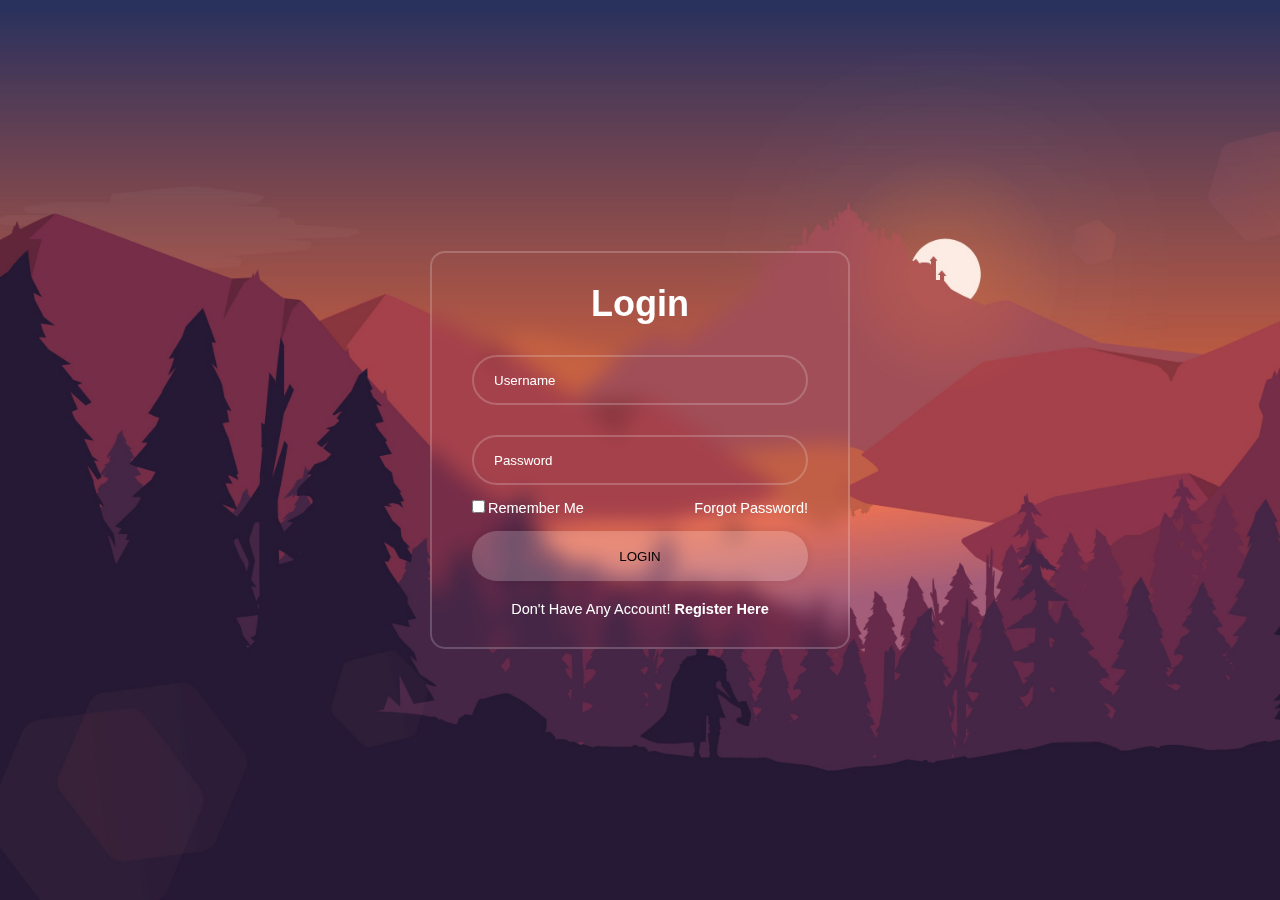
<file: index.html>
<!DOCTYPE html>
<html lang="en">
<head>
    <meta charset="UTF-8">
    <meta name="viewport" content="width=device-width, initial-scale=1.0">
    <title>Login Form</title>
    <link rel="stylesheet" href="stylelog.css">
  
    <link rel="stylesheet" href="https://cdnjs.cloudflare.com/ajax/libs/font-awesome/6.5.1/css/all.min.css" integrity="sha512-DTOQO9RWCH3ppGqcWaEA1BIZOC6xxalwEsw9c2QQeAIftl+Vegovlnee1c9QX4TctnWMn13TZye+giMm8e2LwA==" crossorigin="anonymous" referrerpolicy="no-referrer" />
</head>
<body>
 <div class="container">
       <div class="main">

        <form class="full">

        <h1>Login</h1>
        <div class="user">
            <input type="text" placeholder="Username" required>
            <i class="fa-solid fa-user"></i>

        </div>
        <div class="user">
            <input type="Password" placeholder="Password" +9 required>
            <i class="fa-solid fa-lock"></i>

        </div>
        <div class="remember">
            <label><input type="checkbox">Remember Me </label>
            <a href="#"> Forgot Password!</a>
        </div>
        <button onclick="nextpage()" type="submit" class="btn">LOGIN</button>
       
        <div class="last">
            <p>Don't Have Any Account!  <a href="signup.html"> Register Here</a></p>
           
        </div>

        
    </form>

</div>




</div>


</body>
</html>
</file>
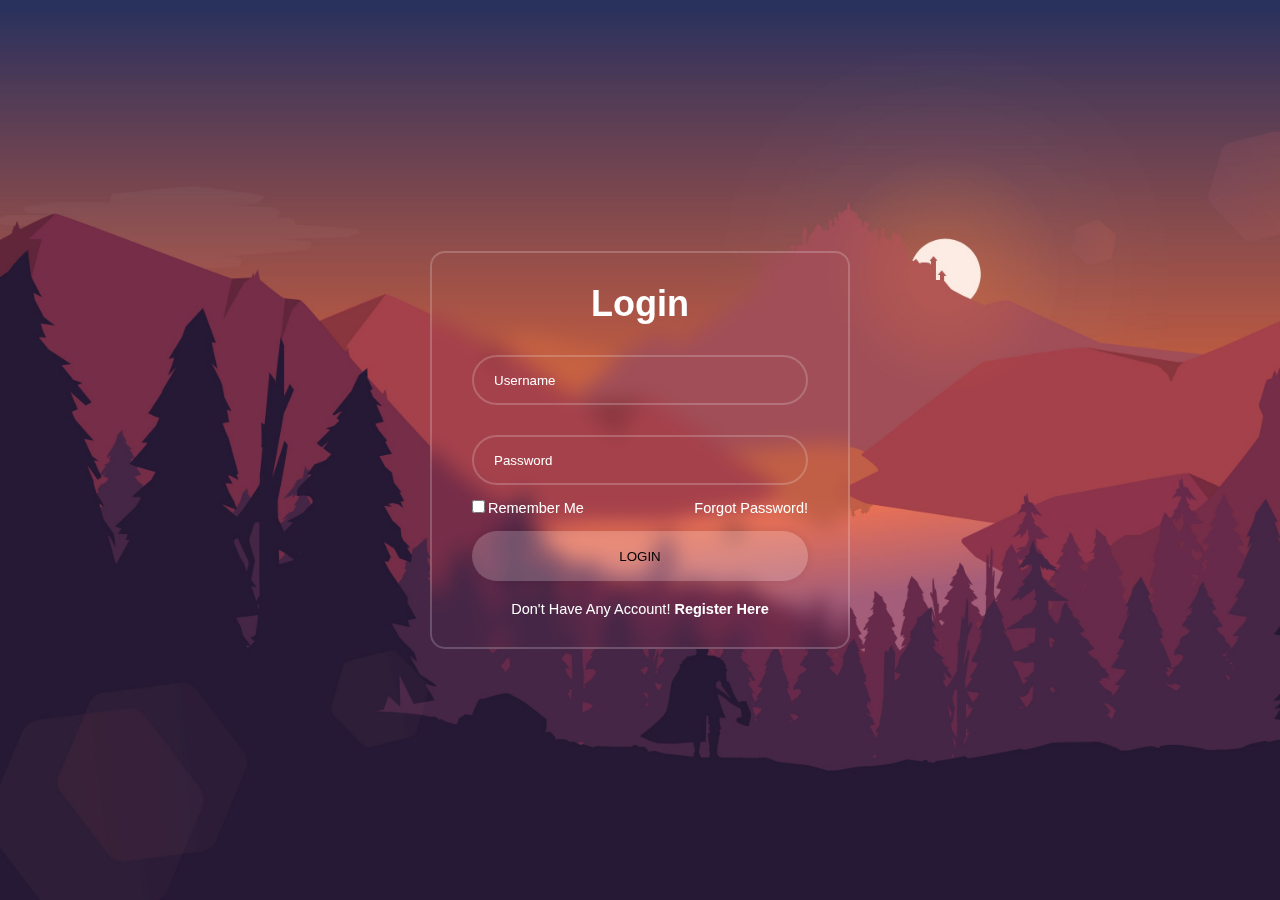
<file: loginform.html>
<!DOCTYPE html>
<html lang="en">
<head>
    <meta charset="UTF-8">
    <meta name="viewport" content="width=device-width, initial-scale=1.0">
    <title>Login Form</title>
    <link rel="stylesheet" href="stylelog.css">
  
    <link rel="stylesheet" href="https://cdnjs.cloudflare.com/ajax/libs/font-awesome/6.5.1/css/all.min.css" integrity="sha512-DTOQO9RWCH3ppGqcWaEA1BIZOC6xxalwEsw9c2QQeAIftl+Vegovlnee1c9QX4TctnWMn13TZye+giMm8e2LwA==" crossorigin="anonymous" referrerpolicy="no-referrer" />
</head>
<body>
 <div class="container">
       <div class="main">

        <form class="full">

        <h1>Login</h1>
        <div class="user">
            <input type="text" placeholder="Username" required>
            <i class="fa-solid fa-user"></i>

        </div>
        <div class="user">
            <input type="Password" placeholder="Password" +9 required>
            <i class="fa-solid fa-lock"></i>

        </div>
        <div class="remember">
            <label><input type="checkbox">Remember Me </label>
            <a href="#"> Forgot Password!</a>
        </div>
        <button onclick="nextpage()" type="submit" class="btn">LOGIN</button>
       
        <div class="last">
            <p>Don't Have Any Account!  <a href="signup.html"> Register Here</a></p>
           
        </div>

        
    </form>

</div>




</div>


</body>
</html>
</file>
<file: stylelog.css>
*{
    margin: 0;
    padding: 0;
    box-sizing: border-box;
    font-family: 'Gill Sans', 'Gill Sans MT', Calibri, 'Trebuchet MS', sans-serif;
}

body{
    display: flex;
    justify-content: center;
    align-items: center;
    min-height: 100vh;
    background: url(mountain-3840x2160-sun-forest-4k-17113.jpg) no-repeat;
    background-size: cover;
    color: white;
}
.main{
    width: 420px;
    background: transparent;
    border: 2px solid rgba(255, 255, 255, .2);
    backdrop-filter: blur(10px);
    box-shadow: 0, 0, 50px, black;
    color: #fff;
    border-radius: 15px;
    padding: 30px 40px;

}
.main h1{
    font-size: 36px;
    text-align: center;
}
.main .user{
    position: relative;
    width: 100%;
    height: 50px;
        margin: 30px 0;
}

.user input{
    width: 100%;
    height: 100%;
    background: transparent;
    border: none;
    outline: none;
    border: 2px solid rgba(255, 255, 255, .2);
    border-radius: 40px;
    padding: 20px 45px 20px 20px;
    color: white;

}
.user input::placeholder{
    color: #fff;
    position: absolute;
    left: 20px;

}
.user i{
    position: absolute;
    right: 20px;
    top: 15px;
}
.main .remember{
    display: flex;
    justify-content: space-between;
    font-size: 14.5px;
    margin: -15px 0 15px;
}
.remember label input{
    accent-color: #fff;
    margin-right: 3px;

}
.remember a{
    color: #fff;
    text-decoration: none;
}
.remember a:hover{
    text-decoration: underline;
}

.main .btn{
    width: 100%;
    height: 50px;
    background: rgba(255, 255, 255, .2);
    border: none;
    outline: none;
    border-radius: 40px;
    box-shadow: 0 0 10px rgba(0, 0, 0, .1);
    cursor: pointer;
    border: 2px solid transparent;
    transition: all 0.3s;
}
.main .btn:hover{
    background: #fff;
    border: 2px solid black;
}

.main .last{
    font-size: 14.5px;
    text-align: center;
    margin-top: 20px;
}

.last a{
    color: #fff;
    text-decoration: none;
    font-weight: 800;

}
.last a:hover{
    text-decoration: underline;
}
</file>
